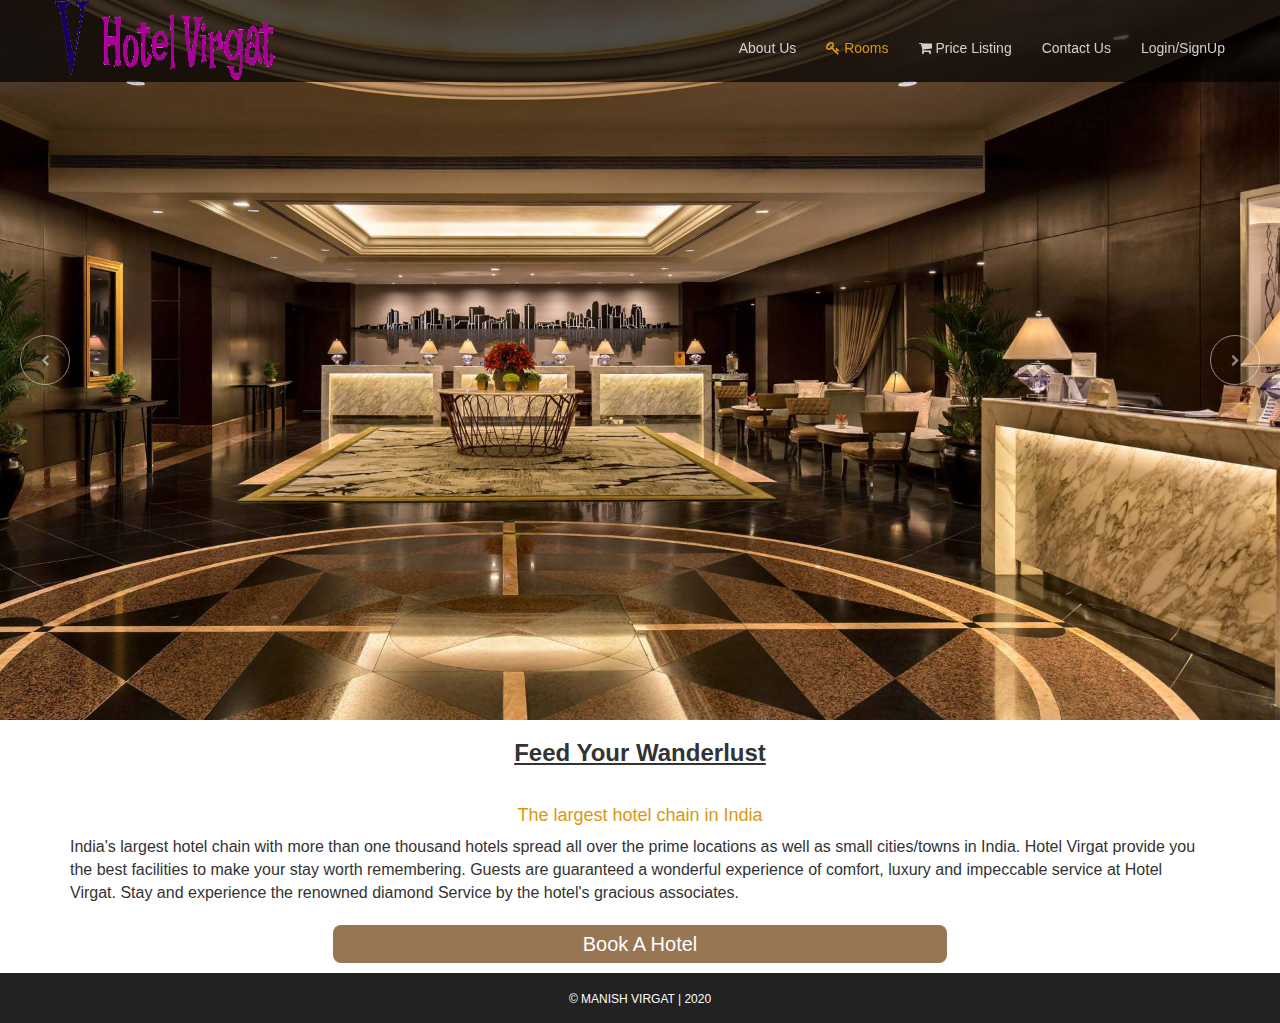
<file: index.html>
<!DOCTYPE html>
<html lang="en">
<head>
  <title>Hotel Virgat | Home</title>
  <meta charset="utf-8">
  <meta name="viewport" content="width=device-width, initial-scale=1">
  <meta http-equiv="X-UA-Compatible" content="IE=edge">

  <link rel="stylesheet" href="css/bootstrap.css">
  <link rel="stylesheet" href="css/custom.css">
  <link rel="stylesheet" href="font-awesome-4.7.0/css/font-awesome.min.css">

  <script src="js/jquery-1.12.0.js"></script>
  <script src="js/bootstrap.js"></script>
  <script src="js/main.js"></script>
</head>
<body>
<div class="wrapper">

  <nav class="navbar navbar-default navbar-fixed-top" id="menu">
    <div class="container nopadding">
        <div class="navbar-header">
          <button type="button" class="navbar-toggle collapsed" data-toggle="collapse" data-target="#bs-example-navbar-collapse-1">
            <span class="icon-bar"></span>
            <span class="icon-bar"></span>
            <span class="icon-bar"></span>
          </button>
          <a class="navbar-brand navbar-logo" href="index.html">
            <img src="img/logo.png" alt="logo">
          </a>
        </div>
        <div class="collapse navbar-collapse" id="bs-example-navbar-collapse-1">
          <ul class="nav navbar-nav navbar-right">
            <li><a href="about.html">About Us</a></li>
                <li class="active">
                  <a href="book.html">
                    <i class="fa fa-key" aria-hidden="true">
                    </i> Rooms
                  </a>
                </li>
                <li><a href="prices.html">
                  <i class="fa fa-shopping-cart" aria-hidden="true"></i>
                  Price Listing</a>
                </li>
                <li><a href="contact.html">Contact Us</a></li>
                <li><a href="login.html">Login/SignUp</a></li>
              </ul>
        </div>
    </div>
  </nav>

<div class="container-fluid">
<div id="myCarousel" class="carousel slide" data-ride="carousel">
    <ol class="carousel-indicators">
      <li data-target="#myCarousel" data-slide-to="0" class="active"></li>
      <li data-target="#myCarousel" data-slide-to="1"></li>
      <li data-target="#myCarousel" data-slide-to="2"></li>
      <li data-target="#myCarousel" data-slide-to="3"></li>
    </ol>
    <div class="carousel-inner" role="listbox">
      <div class="item active">
        <img src="img/lower-lobby.jpg" alt="Image">
      </div>

        <div class="item">
          <img src="img/corniche.jpg" alt="Image">
        </div>

          <div class="item">
            <img src="img/club-lounge.jpg" alt="Image">
          </div>

            <div class="item">
              <img src="img/poolside.jpg" alt="Image">
            </div>
          </div>
  <a class="left carousel-control" href="#myCarousel" role="button" data-slide="prev">
    <i class="fa fa-chevron-left" aria-hidden="true"></i>
    <span class="sr-only">Previous</span>
  </a>
  <a class="right carousel-control" href="#myCarousel" role="button" data-slide="next">
    <i class="fa fa-chevron-right" aria-hidden="true"></i>
    <span class="sr-only">Next</span>
  </a>
</div>
</div>
  <div class="container text-center">
    <h3><b><u>Feed Your Wanderlust</h3></u></b><br>
    <h4 class="text-color">The largest hotel chain in India</h4>

      <p>India's largest hotel chain with more than one thousand hotels spread all over the prime locations
        as well as small cities/towns in India. Hotel Virgat provide you the best facilities to make your stay worth remembering.
        Guests are guaranteed a wonderful experience of comfort, luxury
        and impeccable service at Hotel Virgat. Stay and experience the renowned
        diamond Service by the hotel's gracious associates.
      </p>

    
  </div>
  <div class="button">
    <a href="prices.html">
      <button type="button">
        Book A Hotel
      </button>
    </a>
  </div>
  <footer class="container-fluid  text-center">
  <span>&copy Manish Virgat | 2020</span>
  </footer>
</div>
</body>
</html>
</file>
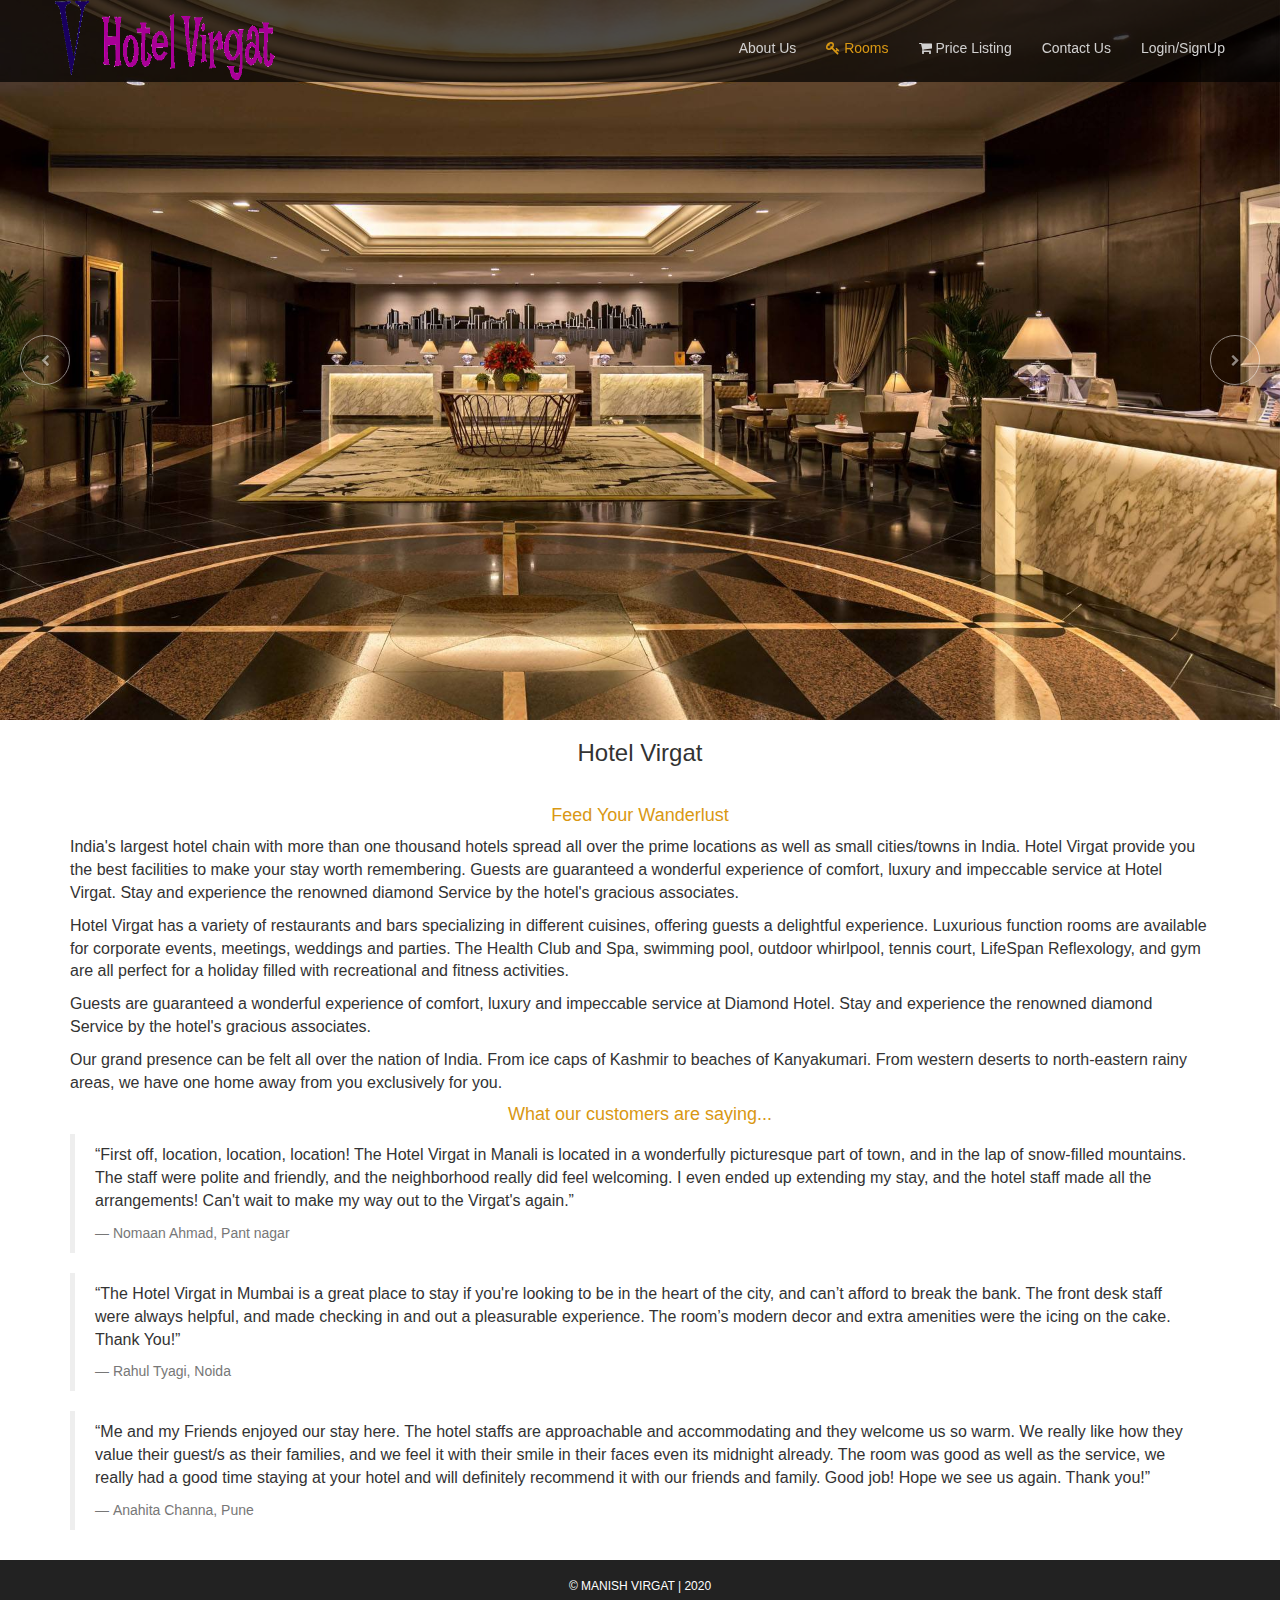
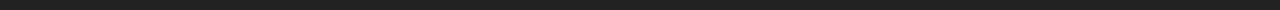
<file: about.html>
<!DOCTYPE html>
<html lang="en">
<head>
  <title>Hotel Virgat | About</title>
  <meta charset="utf-8">
  <meta name="viewport" content="width=device-width, initial-scale=1">
  <meta http-equiv="X-UA-Compatible" content="IE=edge">

  <link rel="stylesheet" href="css/bootstrap.css">
  <link rel="stylesheet" href="css/custom.css">
  <link rel="stylesheet" href="font-awesome-4.7.0/css/font-awesome.min.css">

  <script src="js/jquery-1.12.0.js"></script>
  <script src="js/bootstrap.js"></script>
  <script src="js/main.js"></script>
</head>
<body>
<div class="wrapper">

  <nav class="navbar navbar-default navbar-fixed-top" id="menu">
    <div class="container nopadding">
        <div class="navbar-header">
          <button type="button" class="navbar-toggle collapsed" data-toggle="collapse" data-target="#bs-example-navbar-collapse-1">
            <span class="icon-bar"></span>
            <span class="icon-bar"></span>
            <span class="icon-bar"></span>
          </button>
          <a class="navbar-brand navbar-logo" href="index.html">
            <img src="img/logo.png" alt="logo">
          </a>
        </div>
        <div class="collapse navbar-collapse" id="bs-example-navbar-collapse-1">
          <ul class="nav navbar-nav navbar-right">
            <li><a href="about.html">About Us</a></li>
                <li class="active">
                  <a href="book.html">
                    <i class="fa fa-key" aria-hidden="true"></i>
                    Rooms</a>
                </li>
                
                <li><a href="prices.html">
                  <i class="fa fa-shopping-cart" aria-hidden="true"></i>
                  Price Listing</a>
                </li>
                <li><a href="contact.html">Contact Us</a></li>
                <li><a href="login.html">Login/SignUp</a></li>
              </ul>
        </div>
    </div>
  </nav>

<div class="container-fluid">
<div id="myCarousel" class="carousel slide" data-ride="carousel">
    <ol class="carousel-indicators">
      <li data-target="#myCarousel" data-slide-to="0" class="active"></li>
      <li data-target="#myCarousel" data-slide-to="1"></li>
      <li data-target="#myCarousel" data-slide-to="2"></li>
      <li data-target="#myCarousel" data-slide-to="3"></li>
    </ol>
    <div class="carousel-inner" role="listbox">
      <div class="item active">
        <img src="img/lower-lobby.jpg" alt="Image">
      </div>

        <div class="item">
          <img src="img/corniche.jpg" alt="Image">
        </div>

          <div class="item">
            <img src="img/club-lounge.jpg" alt="Image">
          </div>

            <div class="item">
              <img src="img/poolside.jpg" alt="Image">
            </div>
          </div>
  <a class="left carousel-control" href="#myCarousel" role="button" data-slide="prev">
    <i class="fa fa-chevron-left" aria-hidden="true"></i>
    <span class="sr-only">Previous</span>
  </a>
  <a class="right carousel-control" href="#myCarousel" role="button" data-slide="next">
    <i class="fa fa-chevron-right" aria-hidden="true"></i>
    <span class="sr-only">Next</span>
  </a>
</div>
</div>
  <div class="container text-center">
    <h3>Hotel Virgat</h3><br>
    <h4 class="text-color">Feed Your Wanderlust</h4>

      <p>India's largest hotel chain with more than one thousand hotels spread all over the prime locations
        as well as small cities/towns in India. Hotel Virgat provide you the best facilities to make your stay worth remembering.
        Guests are guaranteed a wonderful experience of comfort, luxury
        and impeccable service at Hotel Virgat. Stay and experience the renowned
        diamond Service by the hotel's gracious associates.</p>

    <p>Hotel Virgat has a variety of restaurants and bars specializing in different cuisines,
    offering guests a delightful experience. Luxurious function rooms are available
    for corporate events, meetings, weddings and parties. The Health Club and Spa,
    swimming pool, outdoor whirlpool, tennis court, LifeSpan Reflexology,
    and gym are all perfect for a holiday filled with recreational and fitness activities.</p>

    <p>Guests are guaranteed a wonderful experience of comfort, luxury
    and impeccable service at Diamond Hotel. Stay and experience the renowned
    diamond Service by the hotel's gracious associates.</p>

    <p>
      Our grand presence can be felt all over the nation of India.
      From ice caps of Kashmir to beaches of Kanyakumari.
      From western deserts to north-eastern rainy areas,
      we have one home away from you exclusively for you.
    </p>

    <h4 class="text-color">What our customers are saying...</h4>
    <blockquote>
      <p>“First off, location, location, location!
        The Hotel Virgat in Manali is located in a wonderfully picturesque
        part of town, and in the lap of snow-filled mountains.
        The staff were polite and friendly, and the neighborhood
        really did feel welcoming. I even ended up extending my stay, and the
        hotel staff made all the arrangements! Can't wait to make my way out to the Virgat's again.” </p>
      <small>Nomaan Ahmad, Pant nagar</small>
    </blockquote>
    <blockquote>
      <p>“The Hotel Virgat in Mumbai is a great place to stay if you're
        looking to be in the heart of the city, and can’t afford to break the bank.
        The front desk staff were always helpful, and made
        checking in and out a pleasurable experience. The room’s modern decor
        and extra amenities were the icing on the cake. Thank You!”</p>
      <small>Rahul Tyagi, Noida</small>
    </blockquote>
    <blockquote>
      <p>“Me and my Friends enjoyed our stay here. The hotel staffs are approachable
        and accommodating and they welcome us so warm. We really like how they value
        their guest/s as their families, and we feel it with their smile in their faces
        even its midnight already. The room was good as well as the service, we really
        had a good time staying at your hotel and will definitely recommend it with our
        friends and family. Good job! Hope we see us again. Thank you!”</p>
      <small>Anahita Channa, Pune</small>
    </blockquote>
  </div>
  <footer class="container-fluid  text-center">
  <span>&copy Manish Virgat | 2020</span>
  </footer>
</div>
</body>
</html>
</file>
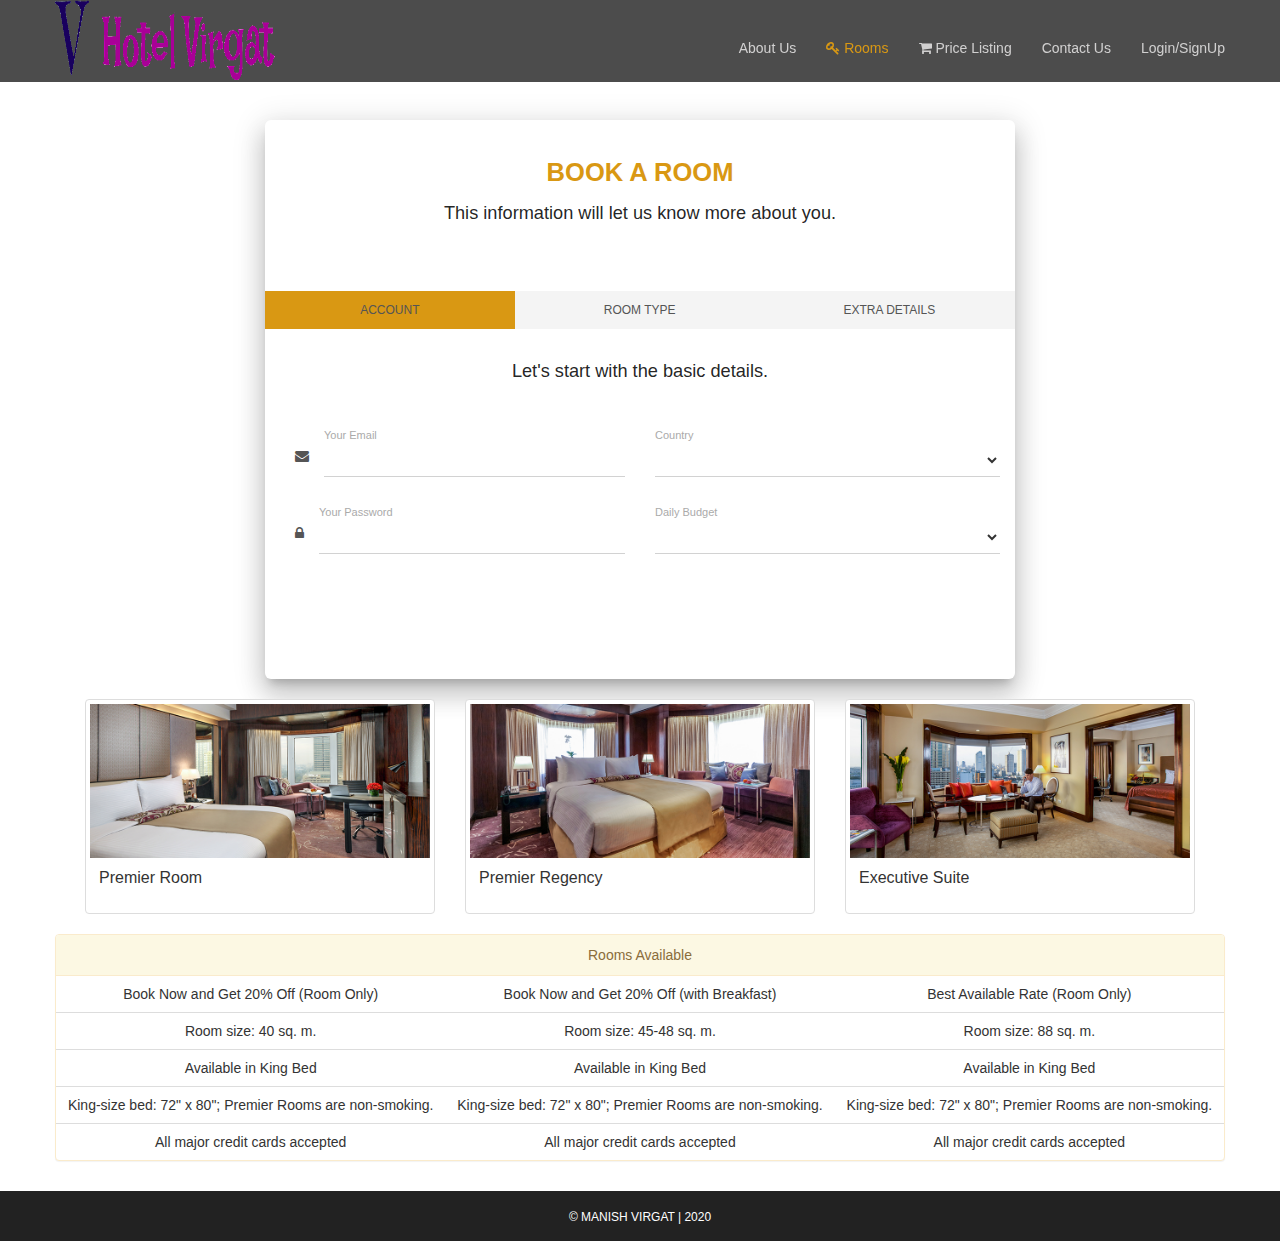
<file: book.html>
<!DOCTYPE html>
<html lang="en">
<head>
    <title>Hotel Virgat | Book a Room</title>
    <meta charset="utf-8">
    <meta name="viewport" content="width=device-width, initial-scale=1">
    <meta http-equiv="X-UA-Compatible" content="IE=edge">

    <link rel="stylesheet" href="css/bootstrap.css">
    <link rel="stylesheet" href="css/custom.css">
    <link rel="stylesheet" href="css/book.css">
    <link rel="stylesheet" href="font-awesome-4.7.0/css/font-awesome.min.css">

    <script src="js/jquery-1.12.0.js"></script>
    <script src="js/bootstrap.js"></script>
    <script src="js/main.js"></script>

</head>
<body>
<div class="wrapper">

    <nav class="navbar navbar-default navbar-fixed-top" id="menu">
        <div class="container nopadding">
            <div class="navbar-header">
                <button type="button" class="navbar-toggle collapsed" data-toggle="collapse"
                        data-target="#bs-example-navbar-collapse-1">
                    <span class="icon-bar"></span>
                    <span class="icon-bar"></span>
                    <span class="icon-bar"></span>
                </button>
                <a class="navbar-brand navbar-logo" href="index.html">
                    <img src="img/logo.png" alt="logo">
                </a>
            </div>
            <div class="collapse navbar-collapse" id="bs-example-navbar-collapse-1">
                <ul class="nav navbar-nav navbar-right">
                  <li><a href="about.html">About Us</a></li>
                      <li class="active">
                        <a href="book.html">
                          <i class="fa fa-key" aria-hidden="true"></i>
                          Rooms</a>
                      </li>
                      
                      <li><a href="prices.html">
                        <i class="fa fa-shopping-cart" aria-hidden="true"></i>
                        Price Listing</a>
                      </li>
                      <li><a href="contact.html">Contact Us</a></li>
                      <li><a href="login.html">Login/SignUp</a></li>
                    </ul>
              </div>
        </div>
    </nav>

    <div class="container text-center m-t">
        <div class="row">
            <div class="col-sm-8 col-sm-offset-2">
                <div class="book-container">
                    <div class="card book-card" data-color="orange" id="wizard">
                        <form action="" method="">
                            <div class="book-header">
                                <h3 class="book-title">
                                    BOOK A ROOM
                                </h3>
                                <h4 class="info-text">This information will let us know more about you.</h4>
                            </div>
                            <div class="book-navigation">
                                <ul class="nav nav-pills">
                                    <li class="active" style="width: 33.3%"><a href="#details" data-toggle="tab">Account</a></li>
                                    <li style="width: 33.3%"><a href="#captain" data-toggle="tab">Room Type</a></li>
                                    <li style="width: 33.3%"><a href="#description" data-toggle="tab">Extra Details</a>
                                    </li>
                                </ul>
                            </div>

                            <div class="tab-content">
                                <div class="tab-pane active" id="details">
                                    <div class="row">
                                        <div class="col-sm-12">
                                            <h4 class="info-text"> Let's start with the basic details.</h4>
                                        </div>
                                        <div class="col-sm-6">
                                            <div class="input-group">
													<span class="input-group-addon">
														<i class="fa fa-envelope" aria-hidden="true"></i>
													</span>
                                                <div class="form-group label-floating">
                                                    <label class="control-label">Your Email</label>
                                                    <input name="name" type="text" class="form-control">
                                                </div>
                                            </div>

                                            <div class="input-group">
													<span class="input-group-addon">
														<i class="fa fa-lock" aria-hidden="true"></i>
													</span>
                                                <div class="form-group label-floating">
                                                    <label class="control-label">Your Password</label>
                                                    <input name="name2" type="password" class="form-control">
                                                </div>
                                            </div>

                                        </div>
                                        <div class="col-sm-6">
                                            <div class="form-group label-floating">
                                                <label class="control-label">Country</label>
                                                <select class="form-control">
                                                    <option disabled="" selected=""></option>
                                                    <option value="Australia"> Australia</option>
                                                    <option value="Austria"> Austria</option>
                                                    <option value="Argentina"> Argentina</option>
                                                    <option value="American Samoa"> American Samoa</option>
                                                    <option value="Bahamas"> Bahamas</option>
                                                    <option value="Belgium"> Belgium</option>
                                                    <option value="...">...</option>
                                                </select>
                                            </div>
                                            <div class="form-group label-floating">
                                                <label class="control-label">Daily Budget</label>
                                                <select class="form-control">
                                                    <option disabled="" selected=""></option>
                                                    <option value="Australia"> ₹1000</option>
                                                    <option value="Austria"> ₹1000 - ₹5000</option>
                                                    <option value="Argentina"> ₹5000 - ₹10000</option>
                                                    <option value="American Samoa"> ₹10000+</option>
                                                </select>
                                            </div>
                                        </div>
                                    </div>
                                </div>
                                <div class="tab-pane" id="captain">
                                    <h4 class="info-text">What type of room would you want? </h4>
                                    <div class="row">
                                        <div class="col-sm-10 col-sm-offset-1">
                                            <div class="col-sm-4">
                                                <div class="choice" data-toggle="book-radio"
                                                     title="This is good if you travel alone.">
                                                    <input type="radio" name="job" value="Design">
                                                    <div class="icon">
                                                        <i class="fa fa-bed" aria-hidden="true"></i>
                                                    </div>
                                                    <h6>Premier Room</h6>
                                                </div>
                                            </div>
                                            <div class="col-sm-4">
                                                <div class="choice" data-toggle="book-radio"
                                                     title="Select this room if you're traveling with your family.">
                                                    <input type="radio" name="job" value="Code">
                                                    <div class="icon">
                                                        <i class="fa fa-home" aria-hidden="true"></i>
                                                    </div>
                                                    <h6>Premier Regency</h6>
                                                </div>
                                            </div>
                                            <div class="col-sm-4">
                                                <div class="choice" data-toggle="book-radio"
                                                     title="Select this option if you are coming with your team.">
                                                    <input type="radio" name="job" value="Code">
                                                    <div class="icon">
                                                        <i class="fa fa-building" aria-hidden="true"></i>
                                                    </div>
                                                    <h6>Executive Suite</h6>
                                                </div>
                                            </div>
                                        </div>
                                    </div>
                                </div>
                                <div class="tab-pane" id="description">
                                    <div class="row">
                                        <h4 class="info-text"> Drop us a small description.</h4>
                                        <div class="col-sm-6 col-sm-offset-1">
                                            <div class="form-group">
                                                <label>Room description</label>
                                                <textarea class="form-control" placeholder="" rows="6"></textarea>
                                            </div>
                                        </div>
                                        <div class="col-sm-4">
                                            <div class="form-group">
                                                <label class="control-label">Example</label>
                                                <p class="description">"The room really nice name is recognized as being
                                                    a really awesome room. We use it every sunday when we go fishing and
                                                    we catch a lot. It has some kind of magic shield around it."</p>
                                            </div>
                                        </div>
                                    </div>
                                </div>
                            </div>
                            <div class="book-footer">
                                <div class="clearfix"></div>
                            </div>
                        </form>
                    </div>
                </div>
            </div>
        </div>
        <div class="row">
            <div class="container m-t-y">
                <div class="col-md-4">
                    <div class="thumbnail">
                        <a href="img/room-one.jpg" target="_blank">
                            <img src="img/room-one.jpg" alt="room-one" style="width:100%">
                            <div class="caption">
                                <p>Premier Room</p>
                            </div>
                        </a>
                    </div>
                </div>
                <div class="col-md-4">
                    <div class="thumbnail">
                        <a href="img/room-two.jpg" target="_blank">
                            <img src="img/room-two.jpg" alt="room-two" style="width:100%">
                            <div class="caption">
                                <p>Premier Regency</p>
                            </div>
                        </a>
                    </div>
                </div>
                <div class="col-md-4">
                    <div class="thumbnail">
                        <a href="img/room-three.jpg" target="_blank">
                            <img src="img/room-three.jpg" alt="room-three" style="width:100%">
                            <div class="caption">
                                <p>Executive Suite</p>
                            </div>
                        </a>
                    </div>
                </div>
            </div>

        </div>
        <div class="row">
            <div class="panel panel-warning">
                <div class="panel-heading">Rooms Available</div>
                
                <table class="table">
                    <tr>
                        <td>Book Now and Get 20% Off (Room Only)</td>
                        <td>Book Now and Get 20% Off (with Breakfast)</td>
                        <td>Best Available Rate (Room Only)</td>
                    </tr>
                    <tr>
                        <td>Room size: 40 sq. m.</td>
                        <td>Room size: 45-48 sq. m.</td>
                        <td>Room size: 88 sq. m.</td>
                    </tr>
                    <tr>
                        <td>Available in King Bed</td>
                        <td>Available in King Bed</td>
                        <td>Available in King Bed</td>
                    </tr>
                    <tr>
                        <td>King-size bed: 72" x 80"; Premier Rooms are non-smoking.</td>
                        <td>King-size bed: 72" x 80"; Premier Rooms are non-smoking.</td>
                        <td>King-size bed: 72" x 80"; Premier Rooms are non-smoking.</td>
                    </tr>
                    <tr>
                        <td>All major credit cards accepted</td>
                        <td>All major credit cards accepted</td>
                        <td>All major credit cards accepted</td>
                    </tr>
                </table>
            </div>
        </div>

    </div>
    <footer class="container-fluid  text-center">
        <span>&copy Manish Virgat | 2020</span>
    </footer>
</div>
</body>
</html>
</file>
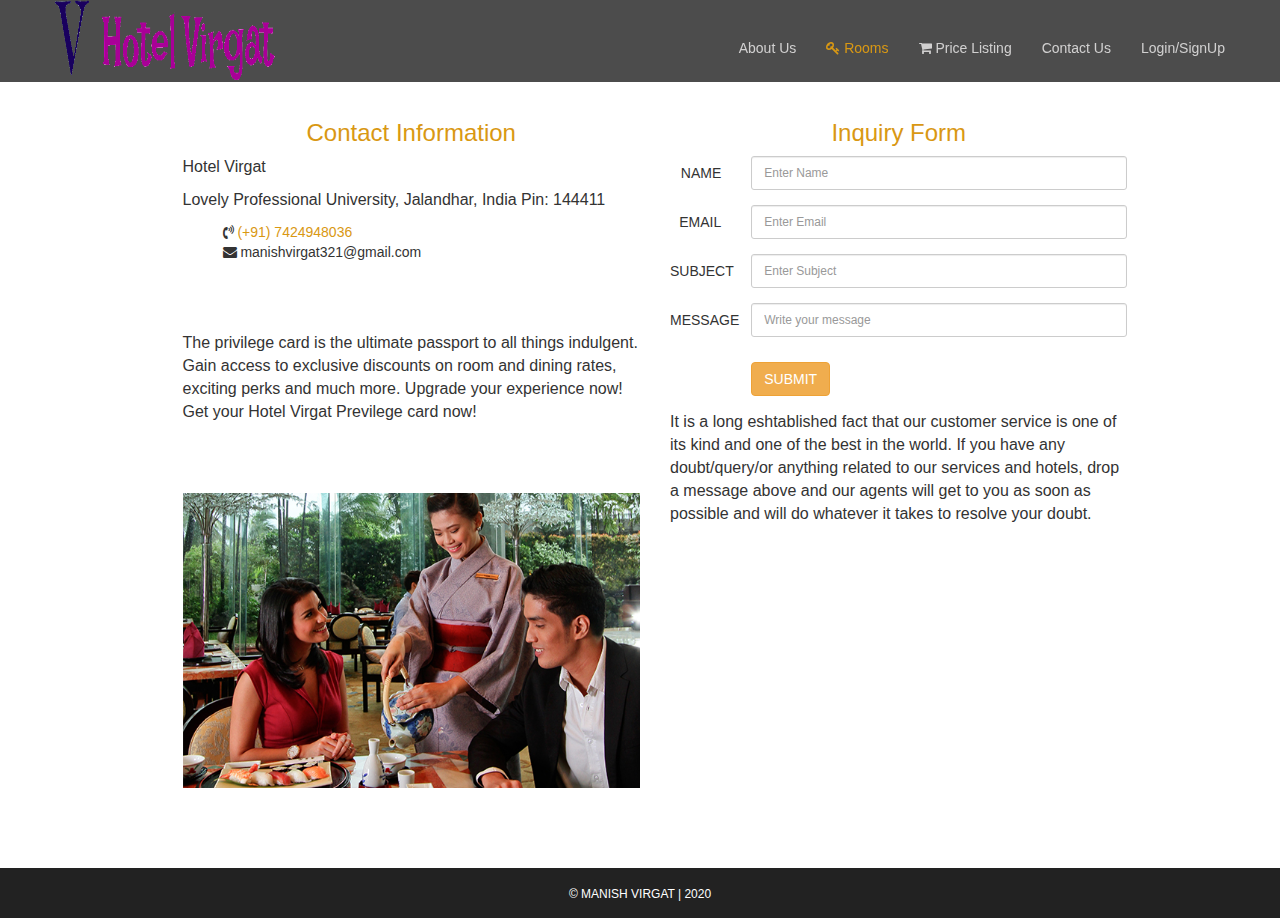
<file: contact.html>
<!DOCTYPE html>
<html lang="en">
<head>
    <title>Hotel Virgat | Contact Us</title>
    <meta charset="utf-8">
    <meta name="viewport" content="width=device-width, initial-scale=1">
    <link rel="stylesheet" href="css/bootstrap.css">
    <link rel="stylesheet" href="css/custom.css">
    <link rel="stylesheet" href="font-awesome-4.7.0/css/font-awesome.min.css">
    <script src="js/jquery-1.12.0.js"></script>
    <script src="js/bootstrap.js"></script>
    <script src="js/main.js"></script>
</head>
<body>
<div class="container">
    <nav class="navbar navbar-default navbar-fixed-top" id="menu">
        <div class="container nopadding">
            <div class="navbar-header">
                <button type="button" class="navbar-toggle collapsed" data-toggle="collapse"
                        data-target="#bs-example-navbar-collapse-1">
                    <span class="icon-bar"></span>
                    <span class="icon-bar"></span>
                    <span class="icon-bar"></span>
                </button>
                <a class="navbar-brand navbar-logo" href="index.html">
                    <img src="img/logo.png" alt="logo">
                </a>
            </div>
            <div class="collapse navbar-collapse" id="bs-example-navbar-collapse-1">
                <ul class="nav navbar-nav navbar-right">
                  <li><a href="about.html">About Us</a></li>
                      <li class="active">
                        <a href="book.html">
                          <i class="fa fa-key" aria-hidden="true"></i>
                          Rooms</a>
                      </li>
                      
                      <li><a href="prices.html">
                        <i class="fa fa-shopping-cart" aria-hidden="true"></i>
                        Price Listing</a>
                      </li>
                      <li><a href="contact.html">Contact Us</a></li>
                      <li><a href="login.html">Login/SignUp</a></li>
                    </ul>
              </div>
        </div>
    </nav>
    <div class="container m-t">
        <div class="row">
            <div class="col-lg-1"></div>
           <div class="col-xs-12 col-sm-6 col-md-6 col-lg-5">
                <h3 class="text-color">Contact Information</h3>
                <p>Hotel Virgat</p>
                <p>
                    Lovely Professional University, Jalandhar, India    Pin: 144411
                </p>
                <ul class="disc-none">
                    <li>
                        <i class="fa fa-volume-control-phone" aria-hidden="true"></i>
                        <a href="#" class="text-color">(+91) 7424948036</a>
                    </li>
                    <li>
                        <i class="fa fa-envelope" aria-hidden="true"></i>
                        manishvirgat321@gmail.com
                    </li>
                </ul>
                <br><br><br>
               <p>
                   The privilege card is the ultimate passport
                   to all things indulgent. Gain access to exclusive discounts on room
                   and dining rates, exciting perks and much more. Upgrade your experience now!
                   <br>
                   Get your Hotel Virgat Previlege card now!
               </p>
               <br><br><br>
               <img src="img/privilege.jpg" class="img-responsive" alt="privilege">
               <br><br>
               
           </div>
            <div class="col-xs-12 col-sm-6 col-md-6 col-lg-5">
                <h3 class="text-color">Inquiry Form</h3>
                <form class="form-horizontal" role="form">
                    <div class="form-group">
                        <label for="inputName" class="col-sm-2 control-label">NAME</label>
                        <div class="col-sm-10">
                            <input type="email" class="form-control" id="inputName" placeholder="Enter Name">
                        </div>
                    </div>
                    <div class="form-group">
                        <label for="inputEmail" class="col-sm-2 control-label">EMAIL</label>
                        <div class="col-sm-10">
                            <input type="email" class="form-control" id="inputEmail" placeholder="Enter Email">
                        </div>
                    </div>
                    <div class="form-group">
                        <label for="inputSubject" class="col-sm-2 control-label">SUBJECT</label>
                        <div class="col-sm-10">
                            <input type="email" class="form-control" id="inputSubject" placeholder="Enter Subject">
                        </div>
                    </div>
                    <div class="form-group">
                        <label for="inputMessage" class="col-sm-2 control-label">MESSAGE</label>
                        <div class="col-sm-10">
                            <input type="text" class="form-control" id="inputMessage" placeholder="Write your message">
                        </div>
                    </div>
                    <div class="form-group">
                        <div class="col-sm-offset-2 col-sm-10">
                            <button type="submit" class="btn btn-warning">SUBMIT</button>
                        </div>
                    </div>
                </form>
                <p>
                    It is a long eshtablished fact that our customer service is one of its kind and one of the best in the world.
                    If you have any doubt/query/or anything related to our services and hotels, drop a message above and our agents will get to you
                    as soon as possible and will do whatever it takes to resolve your doubt.
                </p>
            </div>
        </div>
    </div>
    <div class="mb30"></div>
</div>
<footer class="container-fluid  text-center">
    <span>&copy Manish Virgat | 2020</span>
</footer>
</body>
</html>
</file>
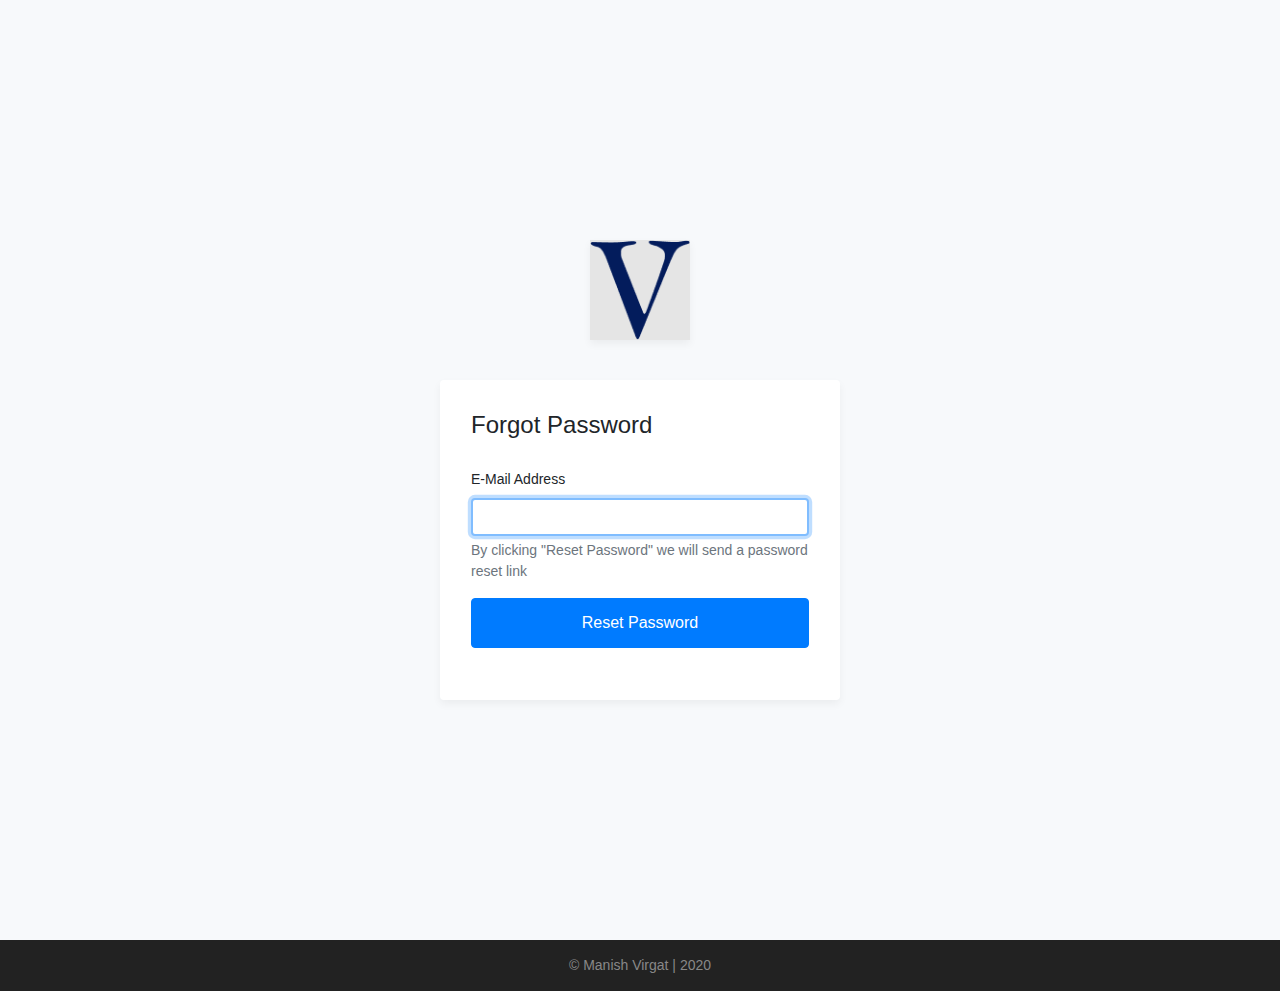
<file: forgot.html>
<!DOCTYPE html>
<html lang="en">
<head>
	<meta charset="utf-8">
	<meta name="author" content="Kodinger">
	<meta name="viewport" content="width=device-width,initial-scale=1">
	<title>Hotel Virgat | Forget Password</title>
	<link rel="stylesheet" href="https://stackpath.bootstrapcdn.com/bootstrap/4.3.1/css/bootstrap.min.css" integrity="sha384-ggOyR0iXCbMQv3Xipma34MD+dH/1fQ784/j6cY/iJTQUOhcWr7x9JvoRxT2MZw1T" crossorigin="anonymous">
	<link rel="stylesheet" type="text/css" href="css/my-login.css">
</head>
<body class="my-login-page">
	<section class="h-100">
		<div class="container h-100">
			<div class="row justify-content-md-center align-items-center h-100">
				<div class="card-wrapper">
					<a href="index.html">
					<div class="brand">
						<img src="img/logo1.png" alt="LOGO">
					</div>
				</a>
					<div class="card fat">
						<div class="card-body">
							<h4 class="card-title">Forgot Password</h4>
							<form method="POST" class="my-login-validation" novalidate="">
								<div class="form-group">
									<label for="email">E-Mail Address</label>
									<input id="email" type="email" class="form-control" name="email" value="" required autofocus>
									<div class="invalid-feedback">
										Email is invalid
									</div>
									<div class="form-text text-muted">
										By clicking "Reset Password" we will send a password reset link
									</div>
								</div>

								<div class="form-group m-0">
									<button type="submit" class="btn btn-primary btn-block">
										Reset Password
									</button><br>
									
							</form>
						</div>
					</div>
					
				</div>
			</div>
		</div>
	</section>

	<script src="https://code.jquery.com/jquery-3.3.1.slim.min.js" integrity="sha384-q8i/X+965DzO0rT7abK41JStQIAqVgRVzpbzo5smXKp4YfRvH+8abtTE1Pi6jizo" crossorigin="anonymous"></script>
	<script src="js/my-login.js"></script>
	<div class="footer">
		&copy; Manish Virgat | 2020
	</div>
</body>
</html>
</file>
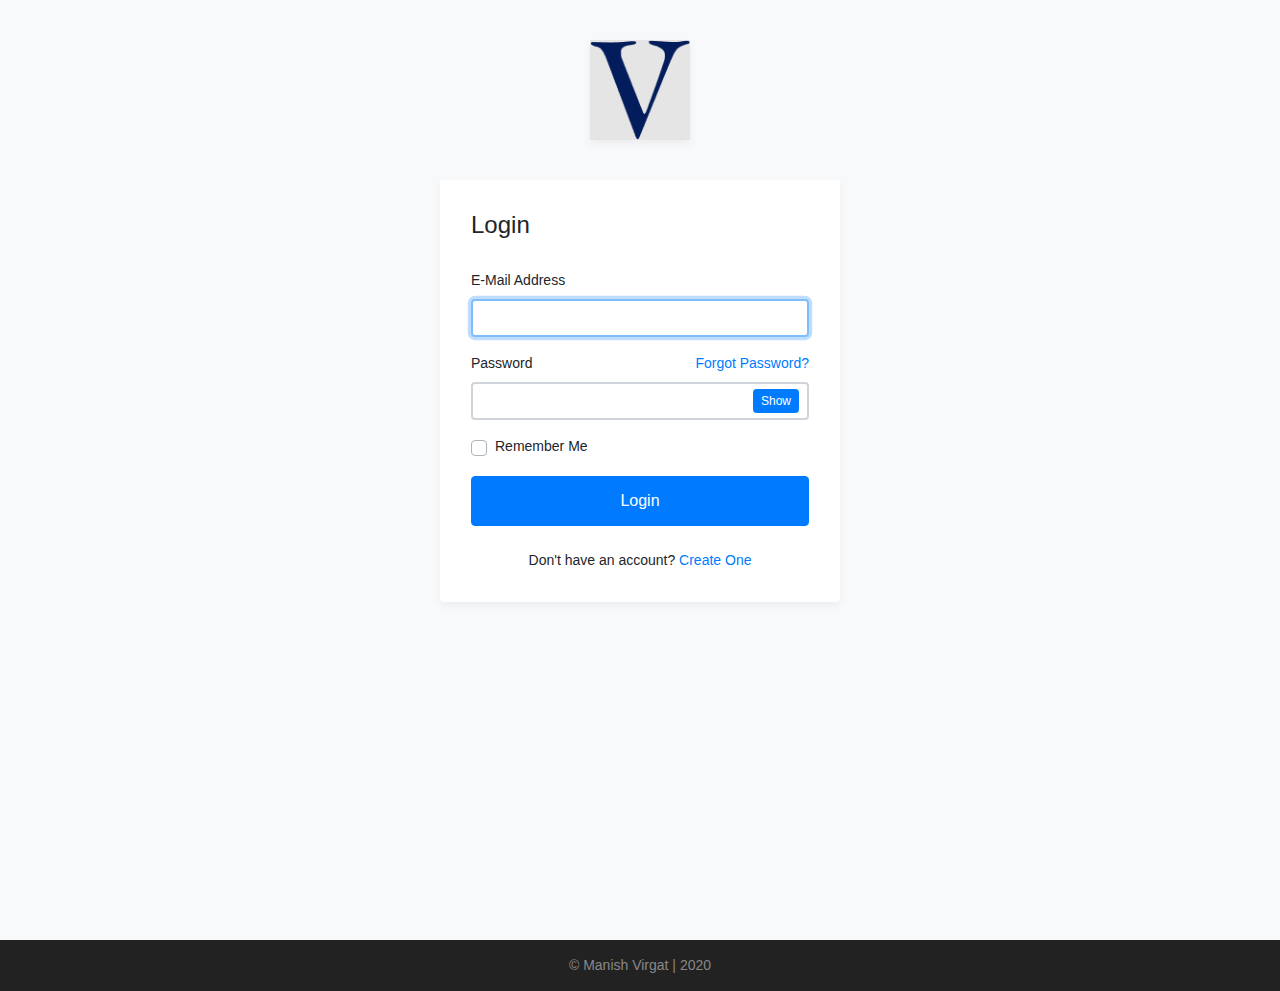
<file: login.html>
<!DOCTYPE html>
<html lang="en">
<head>
	<meta charset="utf-8">
	<meta name="author" content="Kodinger">
	<meta name="viewport" content="width=device-width,initial-scale=1">
	<title>Hotel Virgat | Login</title>
	<link rel="stylesheet" href="https://stackpath.bootstrapcdn.com/bootstrap/4.3.1/css/bootstrap.min.css" integrity="sha384-ggOyR0iXCbMQv3Xipma34MD+dH/1fQ784/j6cY/iJTQUOhcWr7x9JvoRxT2MZw1T" crossorigin="anonymous">
	<link rel="stylesheet" type="text/css" href="css/my-login.css">
</head>

<body class="my-login-page">
	
	<section class="h-100">
		<div class="container h-100">
			<div class="row justify-content-md-center h-100">
				<div class="card-wrapper">
					<a href="index.html"><div class="brand">
						<img src="img/logo1.png" alt="logo">
					</div>
				</a>
					<div class="card fat">
						<div class="card-body">
							<h4 class="card-title">Login</h4>
							<form method="POST" class="my-login-validation" novalidate="">
								<div class="form-group">
									<label for="email">E-Mail Address</label>
									<input id="email" type="email" class="form-control" name="email" value="" required autofocus>
									<div class="invalid-feedback">
										Email is invalid
									</div>
								</div>

								<div class="form-group">
									<label for="password">Password
										<a href="forgot.html" class="float-right">
											Forgot Password?
										</a>
									</label>
									<input id="password" type="password" class="form-control" name="password" required data-eye>
								    <div class="invalid-feedback">
								    	Password is required
							    	</div>
								</div>

								<div class="form-group">
									<div class="custom-checkbox custom-control">
										<input type="checkbox" name="remember" id="remember" class="custom-control-input">
										<label for="remember" class="custom-control-label">Remember Me</label>
									</div>
								</div>

								<div class="form-group m-0">
									<button type="submit" class="btn btn-primary btn-block">
										Login
									</button>
								</div>
								<div class="mt-4 text-center">
									Don't have an account? <a href="register.html">Create One</a>
								</div>
							</form>
						</div>
					</div>
					
				</div>
			</div>
		</div>
	</section>

	<script src="https://code.jquery.com/jquery-3.3.1.slim.min.js" integrity="sha384-q8i/X+965DzO0rT7abK41JStQIAqVgRVzpbzo5smXKp4YfRvH+8abtTE1Pi6jizo" crossorigin="anonymous"></script>
	<script src="https://cdnjs.cloudflare.com/ajax/libs/popper.js/1.14.7/umd/popper.min.js" integrity="sha384-UO2eT0CpHqdSJQ6hJty5KVphtPhzWj9WO1clHTMGa3JDZwrnQq4sF86dIHNDz0W1" crossorigin="anonymous"></script>
	<script src="https://stackpath.bootstrapcdn.com/bootstrap/4.3.1/js/bootstrap.min.js" integrity="sha384-JjSmVgyd0p3pXB1rRibZUAYoIIy6OrQ6VrjIEaFf/nJGzIxFDsf4x0xIM+B07jRM" crossorigin="anonymous"></script>
	<script src="js/my-login.js"></script>
	<div class="footer">
		&copy; Manish Virgat | 2020
	</div>
</body>
</html>
</file>
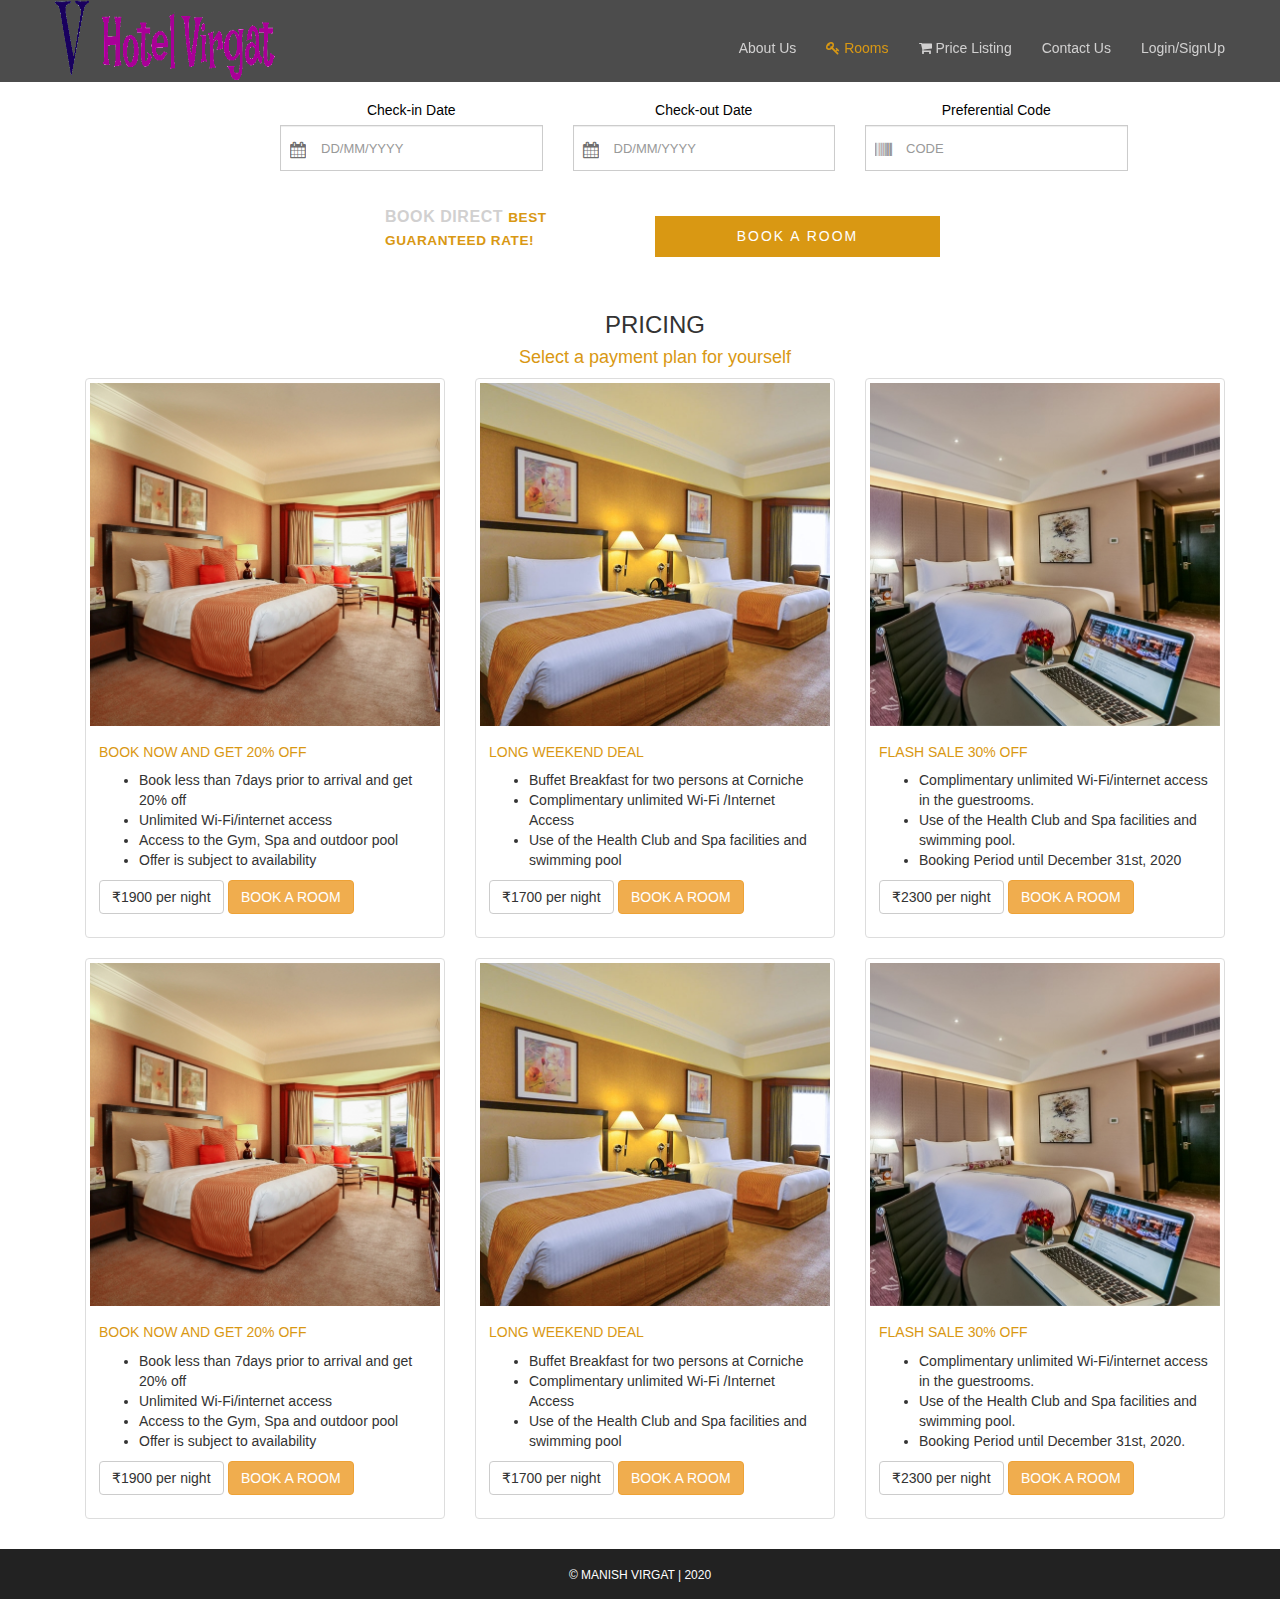
<file: prices.html>
<!DOCTYPE html>
<html lang="en">
<head>
    <title>Hotel Virgat | Prices</title>
    <meta charset="utf-8">
    <meta name="viewport" content="width=device-width, initial-scale=1">
    <link rel="stylesheet" href="css/bootstrap.css">
    <link rel="stylesheet" href="css/custom.css">
    <link rel="stylesheet" href="font-awesome-4.7.0/css/font-awesome.min.css">
    <script src="js/jquery-1.12.0.js"></script>
    <script src="js/bootstrap.js"></script>
    <script src="js/main.js"></script>
</head>
<body>
<div class="container">
    <nav class="navbar navbar-default navbar-fixed-top" id="menu">
        <div class="container nopadding">
            <div class="navbar-header">
                <button type="button" class="navbar-toggle collapsed" data-toggle="collapse"
                        data-target="#bs-example-navbar-collapse-1">
                    <span class="icon-bar"></span>
                    <span class="icon-bar"></span>
                    <span class="icon-bar"></span>
                </button>
                <a class="navbar-brand navbar-logo" href="index.html">
                    <img src="img/logo.png" alt="logo">
                </a>
            </div>
            <div class="collapse navbar-collapse" id="bs-example-navbar-collapse-1">
                <ul class="nav navbar-nav navbar-right">
                  <li><a href="about.html">About Us</a></li>
                      <li class="active">
                        <a href="book.html">
                          <i class="fa fa-key" aria-hidden="true"></i>
                          Rooms</a>
                      </li>
                      
                      <li><a href="prices.html">
                        <i class="fa fa-shopping-cart" aria-hidden="true"></i>
                        Price Listing</a>
                      </li>
                      <li><a href="contact.html">Contact Us</a></li>
                      <li><a href="login.html">Login/SignUp</a></li>
                    </ul>
              </div>
        </div>
    </nav>
    <div class="container m-t">

        <div class="row">
            <div class="col-sm-4 col-md-4 col-lg-3 col-lg-offset-2">
                <div class="form-group form-group-lg form-group-icon-left text-center">
                    <label class="font-black">Check-in Date</label>
                    <div class="text-placeholder">
                        <i class="fa fa-calendar input-icon check_in_date_icon" aria-hidden="true"></i>
                        <input class="form-control date-pick pl40" data-date-format="M d, yyyy" id="check_in_date" name="check_in_date" placeholder="DD/MM/YYYY"/>
                    </div>
                </div>
            </div>
            <div class="col-sm-4 col-md-4 col-lg-3">
                <div class="form-group form-group-lg form-group-icon-left text-center">
                    <label class="font-black">Check-out Date</label>
                    <div class="text-placeholder">
                        <i class="fa fa-calendar input-icon check_out_date_icon" aria-hidden="true"></i>
                        <input class="form-control date-pick pl40" data-date-format="M d, yyyy" id="check_out_date" name="check_out_date" placeholder="DD/MM/YYYY"/>
                    </div>
                </div>
            </div>
            <div class="col-sm-4 col-md-4 col-lg-3">
                <div class="form-group form-group-lg form-group-icon-left text-center">
                    <label class="font-black">Preferential Code</label>
                    <div class="text-placeholder">
                        <i class="fa fa-barcode input-icon" aria-hidden="true"></i>
                        <input class="form-control pl40" name="special_code" type="text" placeholder="CODE" id="check_code"/>
                    </div>
                </div>
            </div>

            <div class="text-center col-sm-12">
                <div class="gap"></div>
                <div class="col-sm-2 col-md-3 hidden-xs"></div>
                <div class="col-xs-12 col-sm-4 col-md-3">
                    <p class="bookDirect"><b>BOOK DIRECT</b>
                        <small class="text-color text-left">BEST GUARANTEED RATE!</small>
                    </p>
                </div>
                <button  class="col-xs-12 col-sm-4 col-md-3 btn btn-warning btn-lg bookwidBtn"  type="submit">BOOK A ROOM</button>
                <div class="clearfix"></div>
                <div class="mb30"></div>
            </div>
            <div class="clearfix"></div>
        </div>
        <div class="row">
            <div class="text-center">
                <h3>PRICING</h3>
                <h4 class="text-color">Select a payment plan for yourself</h4>
            </div>
            <div class="col-xs-12 col-sm-6 col-md-6 col-lg-4">
                <div class="thumbnail">
                    <img src="img/room-double.jpg" alt="room-double">
                    <div class="caption">
                        <h5 class="text-color">BOOK NOW AND GET 20% OFF</h5>
                        <ul>
                            <li>Book less than 7days prior to arrival and get 20% off</li>
                            <li>Unlimited Wi-Fi/internet access</li>
                            <li>Access to the Gym, Spa and outdoor pool</li>
                            <li>Offer is subject to availability</li>
                        </ul>
                        <p>
                            <a href="#" class="btn btn-default" role="button">₹1900 per night</a>
                            <a href="#" class="btn btn-warning" role="button">BOOK A ROOM</a>

                        </p>
                    </div>
                </div>
            </div>

            <div class="col-xs-12 col-sm-6 col-md-6 col-lg-4">
                <div class="thumbnail">
                    <img src="img/room-weekend.jpg" alt="room-weekend">
                    <div class="caption">
                        <h5 class="text-color">LONG WEEKEND DEAL</h5>
                        <ul>
                            <li>Buffet Breakfast for two persons at Corniche</li>
                            <li>Complimentary unlimited Wi-Fi /Internet Access</li>
                            <li>Use of the Health Club and Spa facilities  and swimming pool</li>
                        </ul>
                        <p>
                            <a href="#" class="btn btn-default" role="button">₹1700 per night</a>
                            <a href="#" class="btn btn-warning" role="button">BOOK A ROOM</a>
                        </p>
                    </div>
                </div>
            </div>
            <div class="col-xs-12 col-sm-6 col-md-6 col-lg-4">
                <div class="thumbnail">
                    <img src="img/room-suite.jpg" alt="room-suite">
                    <div class="caption">
                        <h5 class="text-color">FLASH SALE 30% OFF</h5>
                        <ul>
                            <li>Complimentary unlimited Wi-Fi/internet access in the guestrooms.</li>
                            <li>Use of the Health Club and Spa facilities and swimming pool.</li>
                            <li>Booking Period until December 31st, 2020</li>
                        </ul>
                        <p>
                            <a href="#" class="btn btn-default" role="button">₹2300 per night</a>
                            <a href="#" class="btn btn-warning" role="button">BOOK A ROOM</a>
                        </p>
                    </div>
                </div>
            </div>
        </div>
        <div class="row">
            <div class="col-xs-12 col-sm-6 col-md-6 col-lg-4">
                <div class="thumbnail">
                    <img src="img/room-double.jpg" alt="room-double">
                    <div class="caption">
                        <h5 class="text-color">BOOK NOW AND GET 20% OFF</h5>
                        <ul>
                            <li>Book less than 7days prior to arrival and get 20% off</li>
                            <li>Unlimited Wi-Fi/internet access</li>
                            <li>Access to the Gym, Spa and outdoor pool</li>
                            <li>Offer is subject to availability</li>
                        </ul>
                        <p>
                            <a href="#" class="btn btn-default" role="button">₹1900 per night</a>
                            <a href="#" class="btn btn-warning" role="button">BOOK A ROOM</a>
                        </p>
                    </div>
                </div>
            </div>

            <div class="col-xs-12 col-sm-6 col-md-6 col-lg-4">
                <div class="thumbnail">
                    <img src="img/room-weekend.jpg" alt="room-weekend">
                    <div class="caption">
                        <h5 class="text-color">LONG WEEKEND DEAL</h5>
                        <ul>
                            <li>Buffet Breakfast for two persons at Corniche</li>
                            <li>Complimentary unlimited Wi-Fi /Internet Access</li>
                            <li>Use of the Health Club and Spa facilities  and swimming pool</li>
                        </ul>
                        <p>
                            <a href="#" class="btn btn-default" role="button">₹1700 per night</a>
                            <a href="#" class="btn btn-warning" role="button">BOOK A ROOM</a>
                        </p>
                    </div>
                </div>
            </div>
            <div class="col-xs-12 col-sm-6 col-md-6 col-lg-4">
                <div class="thumbnail">
                    <img src="img/room-suite.jpg" alt="room-suite">
                    <div class="caption">
                        <h5 class="text-color">FLASH SALE 30% OFF</h5>
                        <ul>
                            <li>Complimentary unlimited Wi-Fi/internet access in the guestrooms.</li>
                            <li>Use of the Health Club and Spa facilities and swimming pool.</li>
                            <li>Booking Period until December 31st, 2020.</li>
                        </ul>
                        <p>
                            <a href="#" class="btn btn-default" role="button">₹2300 per night</a>
                            <a href="#" class="btn btn-warning" role="button">BOOK A ROOM</a>
                        </p>
                    </div>
                </div>
            </div>
        </div>
    </div>
</div>
<footer class="container-fluid  text-center">
    <span>&copy Manish Virgat | 2020</span>
</footer>
</body>
</html>
</file>
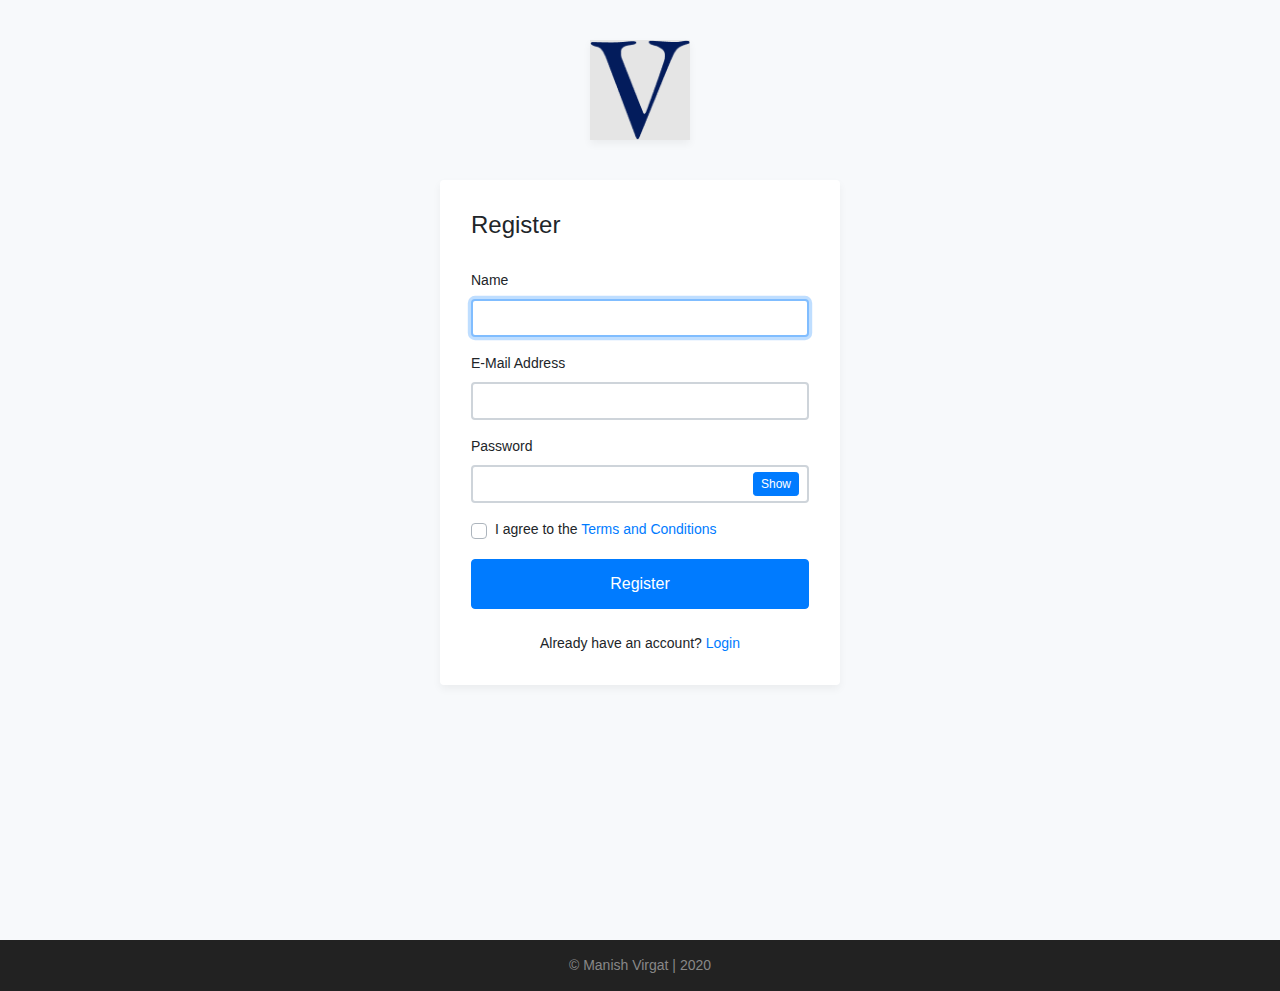
<file: register.html>
<!DOCTYPE html>
<html lang="en">
<head>
	<meta charset="utf-8">
	<meta name="author" content="Kodinger">
	<meta name="viewport" content="width=device-width,initial-scale=1">
	<title>Hotel Virgat | Register</title>
	<link rel="stylesheet" href="https://stackpath.bootstrapcdn.com/bootstrap/4.3.1/css/bootstrap.min.css" integrity="sha384-ggOyR0iXCbMQv3Xipma34MD+dH/1fQ784/j6cY/iJTQUOhcWr7x9JvoRxT2MZw1T" crossorigin="anonymous">
	<link rel="stylesheet" type="text/css" href="css/my-login.css">
</head>
<body class="my-login-page">
	<section class="h-100">
		<div class="container h-100">
			<div class="row justify-content-md-center h-100">
				<div class="card-wrapper">
					<a href="index.html">
					<div class="brand">
						<img src="img/logo1.png" alt="bootstrap 4 login page">
					</div>
				</a>
					<div class="card fat">
						<div class="card-body">
							<h4 class="card-title">Register</h4>
							<form method="POST" class="my-login-validation" novalidate="">
								<div class="form-group">
									<label for="name">Name</label>
									<input id="name" type="text" class="form-control" name="name" required autofocus>
									<div class="invalid-feedback">
										What's your name?
									</div>
								</div>

								<div class="form-group">
									<label for="email">E-Mail Address</label>
									<input id="email" type="email" class="form-control" name="email" required>
									<div class="invalid-feedback">
										Your email is invalid
									</div>
								</div>

								<div class="form-group">
									<label for="password">Password</label>
									<input id="password" type="password" class="form-control" name="password" required data-eye>
									<div class="invalid-feedback">
										Password is required
									</div>
								</div>

								<div class="form-group">
									<div class="custom-checkbox custom-control">
										<input type="checkbox" name="agree" id="agree" class="custom-control-input" required="">
										<label for="agree" class="custom-control-label">I agree to the <a href="#">Terms and Conditions</a></label>
										<div class="invalid-feedback">
											You must agree with our Terms and Conditions
										</div>
									</div>
								</div>

								<div class="form-group m-0">
									<button type="submit" class="btn btn-primary btn-block">
										Register
									</button>
								</div>
								<div class="mt-4 text-center">
									Already have an account? <a href="login.html">Login</a>
								</div>
							</form>
						</div>
					</div>
					
				</div>
			</div>
		</div>
	</section>

	<script src="https://code.jquery.com/jquery-3.3.1.slim.min.js" integrity="sha384-q8i/X+965DzO0rT7abK41JStQIAqVgRVzpbzo5smXKp4YfRvH+8abtTE1Pi6jizo" crossorigin="anonymous"></script>
	<script src="https://stackpath.bootstrapcdn.com/bootstrap/4.3.1/js/bootstrap.min.js" integrity="sha384-JjSmVgyd0p3pXB1rRibZUAYoIIy6OrQ6VrjIEaFf/nJGzIxFDsf4x0xIM+B07jRM" crossorigin="anonymous"></script>
	<script src="js/my-login.js"></script>
	<div class="footer">
		&copy; Manish Virgat | 2020
	</div>
</body>
</html>
</file>
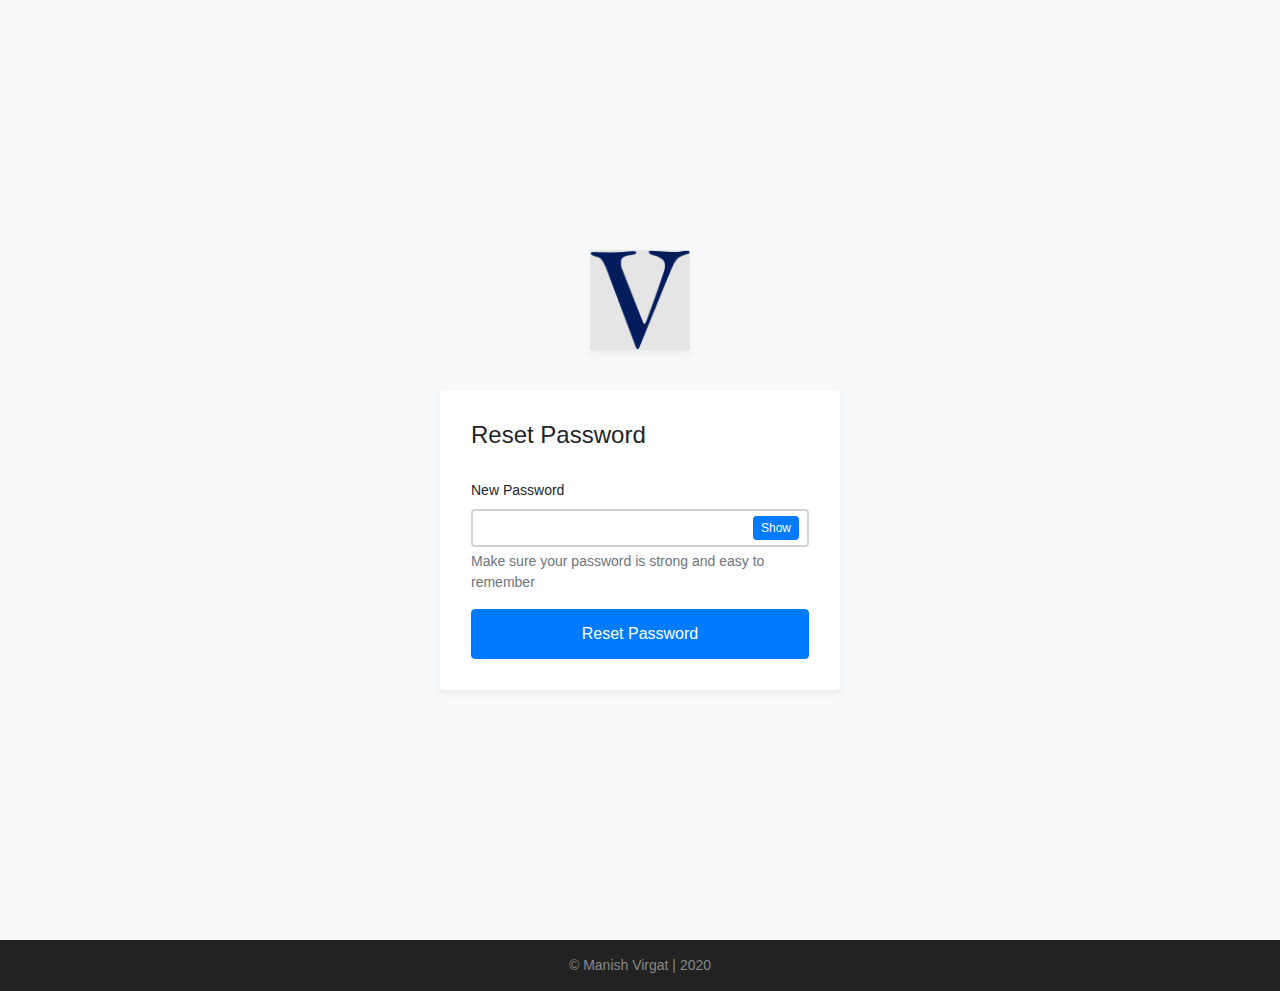
<file: reset.html>
<!DOCTYPE html>
<html lang="en">
<head>
	<meta charset="utf-8">
	<meta name="author" content="Kodinger">
	<meta name="viewport" content="width=device-width,initial-scale=1">
	<title>Hotel Virgat | Reset Password</title>
	<link rel="stylesheet" href="https://stackpath.bootstrapcdn.com/bootstrap/4.3.1/css/bootstrap.min.css" integrity="sha384-ggOyR0iXCbMQv3Xipma34MD+dH/1fQ784/j6cY/iJTQUOhcWr7x9JvoRxT2MZw1T" crossorigin="anonymous">
	<link rel="stylesheet" type="text/css" href="css/my-login.css">
</head>
<body class="my-login-page">
	<section class="h-100">
		<div class="container h-100">
			<div class="row justify-content-md-center align-items-center h-100">
				<div class="card-wrapper">
					<a href="index.html">
					<div class="brand">
						<img src="img/logo1.png" alt="bootstrap 4 login page">
					</div>
				</a>
					<div class="card fat">
						<div class="card-body">
							<h4 class="card-title">Reset Password</h4>
							<form method="POST" class="my-login-validation" novalidate="">
								<div class="form-group">
									<label for="new-password">New Password</label>
									<input id="new-password" type="password" class="form-control" name="password" required autofocus data-eye>
									<div class="invalid-feedback">
										Password is required
									</div>
									<div class="form-text text-muted">
										Make sure your password is strong and easy to remember
									</div>
								</div>

								<div class="form-group m-0">
									<button type="submit" class="btn btn-primary btn-block">
										Reset Password
									</button>
								</div>
							</form>
						</div>
					</div>
					
				</div>
			</div>
		</div>
	</section>

	<script src="https://code.jquery.com/jquery-3.3.1.slim.min.js" integrity="sha384-q8i/X+965DzO0rT7abK41JStQIAqVgRVzpbzo5smXKp4YfRvH+8abtTE1Pi6jizo" crossorigin="anonymous"></script>
	<script src="https://stackpath.bootstrapcdn.com/bootstrap/4.3.1/js/bootstrap.min.js" integrity="sha384-JjSmVgyd0p3pXB1rRibZUAYoIIy6OrQ6VrjIEaFf/nJGzIxFDsf4x0xIM+B07jRM" crossorigin="anonymous"></script>
	<script src="js/my-login.js"></script>
	<div class="footer">
		&copy; Manish Virgat | 2020
	</div>
</body>
</html>
</file>
<file: css/custom.css>
.navbar {
    border-width: 0 0 1px;
    border-radius: 0;
    right: 0;
    left: 0;
    height: 82px;
}

.navbar.navbar-default {
    border-bottom: none;
}

#menu.navbar-default {
    background-color: rgba(0, 0, 0, .7);
    border-color: rgba(231, 231, 231, 0);
}

#menu {
    transition: all 0.8s;
    background-color: rgba(248, 248, 248, 0);
    border-color: rgba(231, 231, 231, 0);
}
#menu a.navbar-brand {
    text-transform: uppercase;
    font-size: 22px;
    color: #fff;
    font-weight: 900;
}
.navbar-logo img {
    width: 220px !important;
    height: 80px !important;
    margin-top: -15px;
    position: relative;
    z-index: 1;
}

.nopadding{
    padding-left: 0 !important;
    padding-right: 0 !important;
}
.navbar-toggle {
    margin-top: 30px;
    margin-right: 33px;
    border: none;
}
.navbar-default .navbar-toggle .icon-bar {
    background-color: #d99813;
}
.navbar-toggle .icon-bar {
    width: 25px;
    height: 3px;
}
.navbar-default .navbar-collapse, .navbar-default .navbar-form {
     border: none;
}
.navbar-collapse {
    box-shadow: none;
    /*background-color: #252525;*/
}
.navbar-default .navbar-toggle:hover, .navbar-default .navbar-toggle:focus {
    background: none;
}
.navbar-nav {
    text-align: center;
    margin-top: 23px;
}
.navbar-default .navbar-nav > .active > a,
.navbar-default .navbar-nav > .active > a:hover,
.navbar-default .navbar-nav > .active > a:focus {
    color: #d99813;
    background-color: transparent;
}
.navbar-default .navbar-nav > li > a {
    color: #d1d0d0;
}
.navbar-default .navbar-nav > li > a,
.navbar-default .navbar-nav > li > a:hover,
.navbar-default .navbar-nav > li > a:focus {
    color: #d1d0d0;
    background-color: transparent;
}
.container-fluid {
     padding-right: 0;
     padding-left: 0;
}

.carousel-indicators {
    display: none;
}

.carousel [class*=carousel-control] {
    position: absolute;
    top: 50%;
    width: 50px;
    height: 50px;
    line-height: 50px;
    margin: -25px 20px 0;
    padding: 0;
    border: 1px solid #fff;
    text-rendering: auto;
    -webkit-font-smoothing: antialiased;
    -moz-osx-font-smoothing: grayscale;
    color: #fff;
    opacity: .5;
    background: 0 0;
    -webkit-border-radius: 50%;
    -moz-border-radius: 50%;
    border-radius: 50%;
}

.carousel-control .glyphicon-chevron-left,
.carousel-control .glyphicon-chevron-right,
.carousel-control .icon-prev,
.carousel-control .icon-next {
    font-size: 20px;
    line-height: 25px;
}

.carousel-inner > .item > img,
.carousel-inner > .item > a > img {
    width: 100%;
    margin: auto;
    min-height:200px;
}

.carousel-control {
    font-size: 12px;
}

/* Hide the carousel text when the screen is less than 600 pixels wide */
@media (max-width: 600px) {
    .carousel-caption {
        display: none;
    }
}

.text-color{
    color: #d99813;
}

footer {
    background-color: #222222;
    padding: 15px;
    margin-top: 10px;
    color:#FFFFFF;
    margin-bottom: 0;
}
footer span {
    width: 100%;
    font-size: 12px;
    color: #fff;
    text-transform: uppercase;
    line-height: 10px;
}

h3{
    text-align: center;
}

p{
    font-size: 16px;
    text-align: left;
}
blockquote{
    text-align: left;
}

.m-t{
    margin-top: 100px;
}

.font-black {
    color: #000;
}
label {
    font-weight: normal;
}

#check_in_date,#check_out_date{
    background-color: #fff;
    cursor: pointer;
    font-size: 13px;
}
#check_code{
    font-size: 13px;
}

.text-placeholder .form-control {
    padding-left: 40px;
}

.pl40 {
    padding-left: 40px;
}
.form-group-lg .form-control {
    border-radius: 0;
}
.form-control {
    font-size: 12px;
    color: #333;
    height: 34px;
    border-radius: 3px;
}
.form-group .input-icon {
    top: 41px;
    position: absolute;
    font-size: 17px;
    opacity: .7;
    left: 25px;
}
.check_in_date_icon, .check_out_date_icon {
    cursor: pointer;
}
.gap {
    height: 20px;
    width: 100%;
}
.bookDirect {
    color: #d1d0d0;
    font-weight: 600;
    letter-spacing: .56px;
}
.bookwidBtn {
    position: relative;
    background-color: #d99813;
    border-radius: 0;
    font-size: 14px;
    letter-spacing: 2px;
    border: 1px solid #d99813!important;
}

.mb30 {
    margin-bottom: 30px;
}
.disc-none{
    list-style-type: none;
}

button
{
    display: block;
    font-size: 2rem;
    margin: 1rem auto;
    padding: 0.5rem 25rem;
    color: #fff;
    background: #987654;
    border-radius: 8px;
    border: none;
    text-transform: capitalize;
}
button:hover
{
    opacity: 0.5;
    cursor: pointer;
}
</file>
<file: css/book.css>
.book-container {
    padding-top: 20px;
    z-index: 3;
}
.book-container .book-navigation {
    position: relative;
}

h3{
    font-size: 1.825em;
    line-height: 1.4em;
    margin: 20px 0 10px;
}

h4{
    font-size: 1.3em;
    line-height: 1.4em;
}

h6 {
    font-size: 0.9em;
    text-transform: uppercase;
}

.title,
.card-title,
.book-title {
    font-weight: 700;
}
.title,
.title a,
.card-title,
.card-title a,
.book-title,
.book-title a {
    color: #d99813;
    text-decoration: none;
}

h2.title {
    margin-bottom: 30px;
}

.description,
.card-description,
.footer-big p {
    color: #999999;
}

.text-warning {
    color: #d99813;
}

.card {
    background-color: #FFFFFF;
    padding: 10px 0;
    width: 100%;
    border-radius: 6px;
    color: rgba(0,0,0, 0.87);
}

.book-card {
    min-height: 410px;
    box-shadow: 0 16px 24px 2px rgba(0, 0, 0, 0.14), 0 6px 30px 5px rgba(0, 0, 0, 0.12), 0 8px 10px -5px rgba(0, 0, 0, 0.2);
}

.book-card[data-color="orange"] .choice:hover .icon, .book-card[data-color="orange"] .choice.active .icon {
    border-color: #d99813;
    color: #d99813;
}
.book-card[data-color="orange"] .form-group .form-control {
    background-image: linear-gradient(#d99813, #d99813), linear-gradient(#D2D2D2, #D2D2D2);
}
.book-card[data-color="orange"] .checkbox input[type=checkbox]:checked + .checkbox-material .check {
    background-color: #d99813;
}

.book-card .tab-content {
    min-height: 340px;
    padding: 20px 15px;
}
.book-card .book-footer {
    padding: 0 15px;
}
.book-card .book-footer .checkbox {
    margin-top: 16px;
}
.book .disabled {
    display: none;
}
.book-card .book-header {
    text-align: center;
    padding: 25px 0 35px;
}
.book-card .book-header h5 {
    margin: 5px 0 0;
}
.book-card .nav-pills > li {
    text-align: center;
}
.book-card .nav-pills > li.active {
    background-color: #d99813;
}
.book-card .btn {
    text-transform: uppercase;
}
.book-card .info-text {
    text-align: center;
    font-weight: 300;
    margin: 10px 0 30px;
}
.book-card .choice {
    text-align: center;
    cursor: pointer;
    margin-top: 20px;
}
.book-card .choice .icon {
    text-align: center;
    vertical-align: middle;
    height: 116px;
    width: 116px;
    border-radius: 50%;
    color: #999999;
    margin: 0 auto 20px;
    border: 4px solid #CCCCCC;
    transition: all 0.2s;
    -webkit-transition: all 0.2s;
}
.book-card .choice i {
    font-size: 40px;
    line-height: 111px;
}

.book-card .choice input[type="radio"],
.book-card .choice input[type="checkbox"] {
    position: absolute;
    left: -10000px;
    z-index: -1;
}

.book-card .description {
    color: #999999;
    font-size: 14px;
}
.book-card .book-title {
    margin: 0;
}

.form-control {
    height: 36px;
    padding: 7px 0;
    font-size: 14px;
    line-height: 1.42857;
}

@media screen and (-webkit-min-device-pixel-ratio: 0) {
    input[type="date"].form-control,
    input[type="time"].form-control,
    input[type="datetime-local"].form-control,
    input[type="month"].form-control {
        line-height: 36px;
    }
}

.label {
    border-radius: 3px;
}
.label, .label.label-default {
    background-color: #FFFFFF;
}

.form-control,
.form-group .form-control {
    border: 0;
    background-size: 0 2px, 100% 1px;
    background-repeat: no-repeat;
    background-position: center bottom, center calc(100% - 1px);
    background-color: transparent;
    transition: background 0s ease-out;
    float: none;
    box-shadow: none;
    border-radius: 0;
    font-weight: 400;
}
.form-control::-moz-placeholder,
.form-group .form-control::-moz-placeholder {
    color: #AAAAAA;
    font-weight: 400;
}
.form-control:-ms-input-placeholder,
.form-group .form-control:-ms-input-placeholder {
    color: #AAAAAA;
    font-weight: 400;
}
.form-control::-webkit-input-placeholder,
.form-group .form-control::-webkit-input-placeholder {
    color: #AAAAAA;
    font-weight: 400;
}
.form-control[readonly], .form-control[disabled], fieldset[disabled] .form-control,
.form-group .form-control[readonly],
.form-group .form-control[disabled], fieldset[disabled]
.form-group .form-control {
    background-color: transparent;
}
.form-control[disabled], fieldset[disabled] .form-control,
.form-group .form-control[disabled], fieldset[disabled]
.form-group .form-control {
    background-image: none;
    border-bottom: 1px dotted #D2D2D2;
}

.form-group {
    position: relative;
}
.form-group.label-static label.control-label, .form-group.label-placeholder label.control-label, .form-group.label-floating label.control-label {
    position: absolute;
    pointer-events: none;
    transition: 0.3s ease all;
}

.form-group textarea {
    resize: none;
}

.checkbox label,
.radio label,
label {
    font-size: 14px;
    line-height: 1.42857;
    color: #AAAAAA;
    font-weight: 400;
}

label.control-label {
    font-size: 11px;
    line-height: 1.07143;
    color: #AAAAAA;
    font-weight: 400;
    margin: 16px 0 0 0;
}

.form-group {
    padding-bottom: 7px;
    margin: 27px 0 0 0;
}
.form-group .form-control {
    margin-bottom: 7px;
}
.form-group .form-control::-moz-placeholder {
    font-size: 14px;
    line-height: 1.42857;
    color: #AAAAAA;
    font-weight: 400;
}
.form-group .form-control:-ms-input-placeholder {
    font-size: 14px;
    line-height: 1.42857;
    color: #AAAAAA;
    font-weight: 400;
}
.form-group .form-control::-webkit-input-placeholder {
    font-size: 14px;
    line-height: 1.42857;
    color: #AAAAAA;
    font-weight: 400;
}
.form-group .checkbox label,
.form-group .radio label,
.form-group label {
    font-size: 14px;
    line-height: 1.42857;
    color: #AAAAAA;
    font-weight: 400;
}
.form-group label.control-label {
    font-size: 11px;
    line-height: 1.07143;
    color: #AAAAAA;
    font-weight: 400;
    margin: 16px 0 0 0;
}

.form-group.label-floating label.control-label, .form-group.label-placeholder label.control-label {
    top: -7px;
    left: 9px;
    font-size: 14px;
    line-height: 1.42857;
}
.form-group.label-floating input.form-control:-webkit-autofill ~ label.control-label label.control-label {
    top: -28px;
    left: 0;
    font-size: 11px;
    line-height: 1.07143;
}
.form-group.label-static label.control-label, .form-group.label-floating.is-focused label.control-label, .form-group.label-floating:not(.is-empty) label.control-label {
    top: -28px;
    left: 0;
    font-size: 11px;
    line-height: 1.07143;
}

select.form-control {
    border: 0;
    box-shadow: none;
    border-radius: 0;
}
.form-group.is-focused select.form-control {
    box-shadow: none;
    border-color: #D2D2D2;
}
select.form-control[multiple], .form-group.is-focused select.form-control[multiple] {
    height: 85px;
}

.input-group .input-group-addon {
    border: 0;
    background: transparent;
    padding: 6px 15px 0;
}

.form-group input[type=file] {
    opacity: 0;
    position: absolute;
    top: 0;
    right: 0;
    bottom: 0;
    left: 0;
    width: 100%;
    height: 100%;
    z-index: 100;
}

.form-control-feedback {
    opacity: 0;
}

.btn:focus, .btn:active, .btn:active:focus {
    outline: 0;
}

/*            Navigation menu                */
.nav-pills {
    background-color: rgba(200, 200, 200, 0.2);
}
.nav-pills > li + li {
    margin-left: 0;
}
.nav-pills > li > a {
    border: 0 !important;
    border-radius: 0;
    line-height: 18px;
    text-transform: uppercase;
    font-size: 12px;
    font-weight: 500;
    min-width: 100px;
    text-align: center;
    color: #555555 !important;
}
.nav-pills > li.active > a,
.nav-pills > li.active > a:hover,
.nav-pills > li.active > a:focus,
.nav-pills > li > a:hover,
.nav-pills > li > a:focus {
    background-color: inherit;
}

.nav-pills > li i {
    display: block;
    font-size: 30px;
    padding: 15px 0;
}

.radio input[type=radio] {
    opacity: 0;
    height: 0;
    width: 0;
    overflow: hidden;
}

.checkbox input[type=checkbox] {
    opacity: 0;
    position: absolute;
    margin: 0;
    z-index: -1;
    width: 0;
    height: 0;
    overflow: hidden;
    left: 0;
    pointer-events: none;
}
.m-t-y{
    margin-top: 20px;
}
</file>
<file: css/my-login.css>
html,body {
	height: 100%;
}

body.my-login-page {
	background-color: #f7f9fb;
	font-size: 14px;
}

.my-login-page .brand {
	width: 100px;
	height: 100px;
	overflow: hidden;
	
	margin: 40px auto;
	box-shadow: 0 4px 8px rgba(0,0,0,.05);
	position: relative;
	z-index: 1;
}

.my-login-page .brand img {
	width: 100%;
}

.my-login-page .card-wrapper {
	width: 400px;
}

.my-login-page .card {
	border-color: transparent;
	box-shadow: 0 4px 8px rgba(0,0,0,.05);
}

.my-login-page .card.fat {
	padding: 10px;
}

.my-login-page .card .card-title {
	margin-bottom: 30px;
}

.my-login-page .form-control {
	border-width: 2.3px;
}

.my-login-page .form-group label {
	width: 100%;
}

.my-login-page .btn.btn-block {
	padding: 12px 10px;
}

.my-login-page .footer {
	margin: 40px 0;
	color: #888;
	text-align: center;
}

@media screen and (max-width: 425px) {
	.my-login-page .card-wrapper {
		width: 90%;
		margin: 0 auto;
	}
}

@media screen and (max-width: 320px) {
	.my-login-page .card.fat {
		padding: 0;
	}

	.my-login-page .card.fat .card-body {
		padding: 15px;
	}
}
.footer {
    background-color: #222222;
    padding: 15px;
    margin-top: 10px;
    color:#FFFFFF;
    margin-bottom: 0;
}
footer span {
    width: 100%;
    font-size: 12px;
    color: #fff;
    text-transform: uppercase;
    line-height: 10px;
}
</file>
